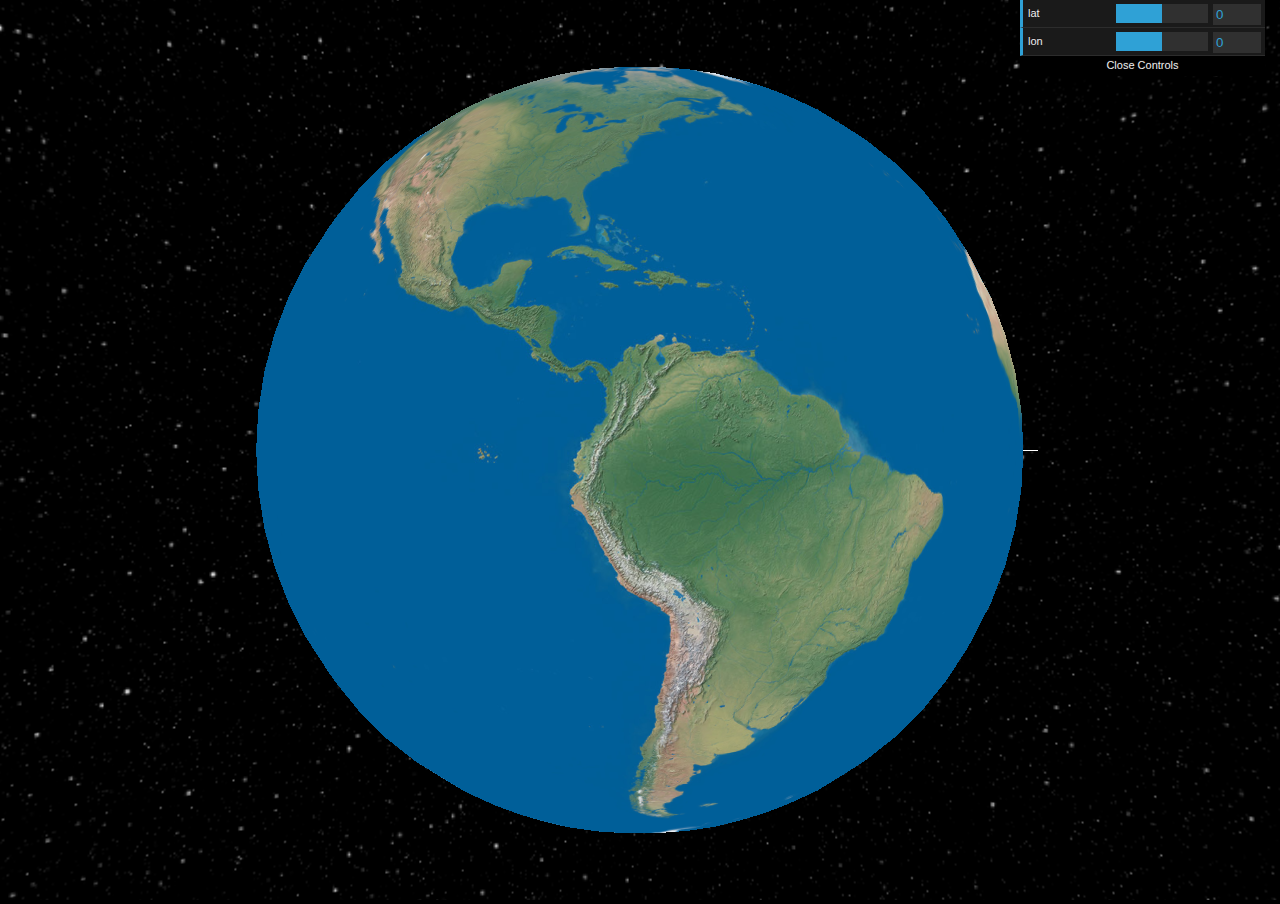
<file: index.html>
<!doctype html>
<html>
<head>
	<meta charset="utf-8">
	<meta name="viewport" content="width=device-width, initial-scale=1.0">
	<title>WebGL Earth</title>
	<style>
		body { margin: 0; overflow: hidden; background-color: #000; }
		.tm  { position: absolute; top: 10px; right: 10px; }
		.webgl-error { font: 15px/30px monospace; text-align: center; color: #fff; margin: 50px; }
		.webgl-error a { color: #fff; }
    </style>
</head>
<body>
	<div id="webgl"></div>


	<script src="js/three.min.js"></script>
	<script src="js/Detector.js"></script>		
	<script src="js/TrackballControls.js"></script>	
	<script src="js/dat.gui.js"></script>		
	<script src="js/earth.js"></script>  
</body>
</html>
</file>
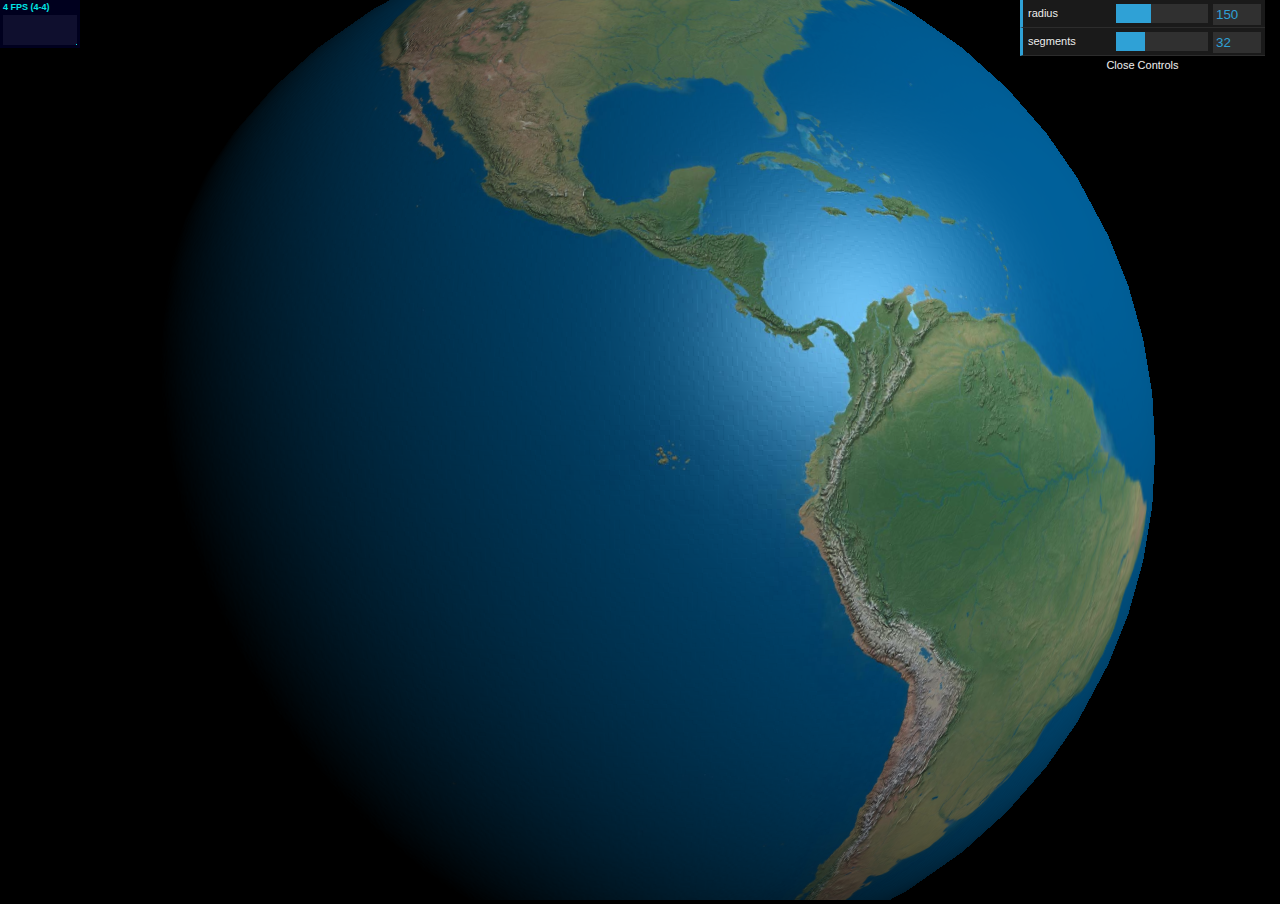
<file: highres.html>
<!doctype html>
<html>
<head>
	<meta charset="utf-8" />
	<meta name="viewport" content="width=device-width, initial-scale=1.0">
	<title>WebGL Sphere</title>
	<link rel="stylesheet" href="css/earth.css" />
</head>
<body>
	<div id="stats"></div>
	<div id="webgl"></div>
	<script src="lib/jquery-1.10.2.min.js"></script>
	<script src="lib/three.js"></script>
	<script src="lib/stats.js"></script>	
	<script src="lib/dat.gui.js"></script>		
	<script src="js/sphere.js"></script>  
</body>
</html>
</file>
<file: css/earth.css>
body {
	margin: 0;
	overflow: hidden;
	background-color: #000;
	height: 100%;
}

#stats {
	position: absolute;;
	left: 0;
	top: 0;
}
</file>
